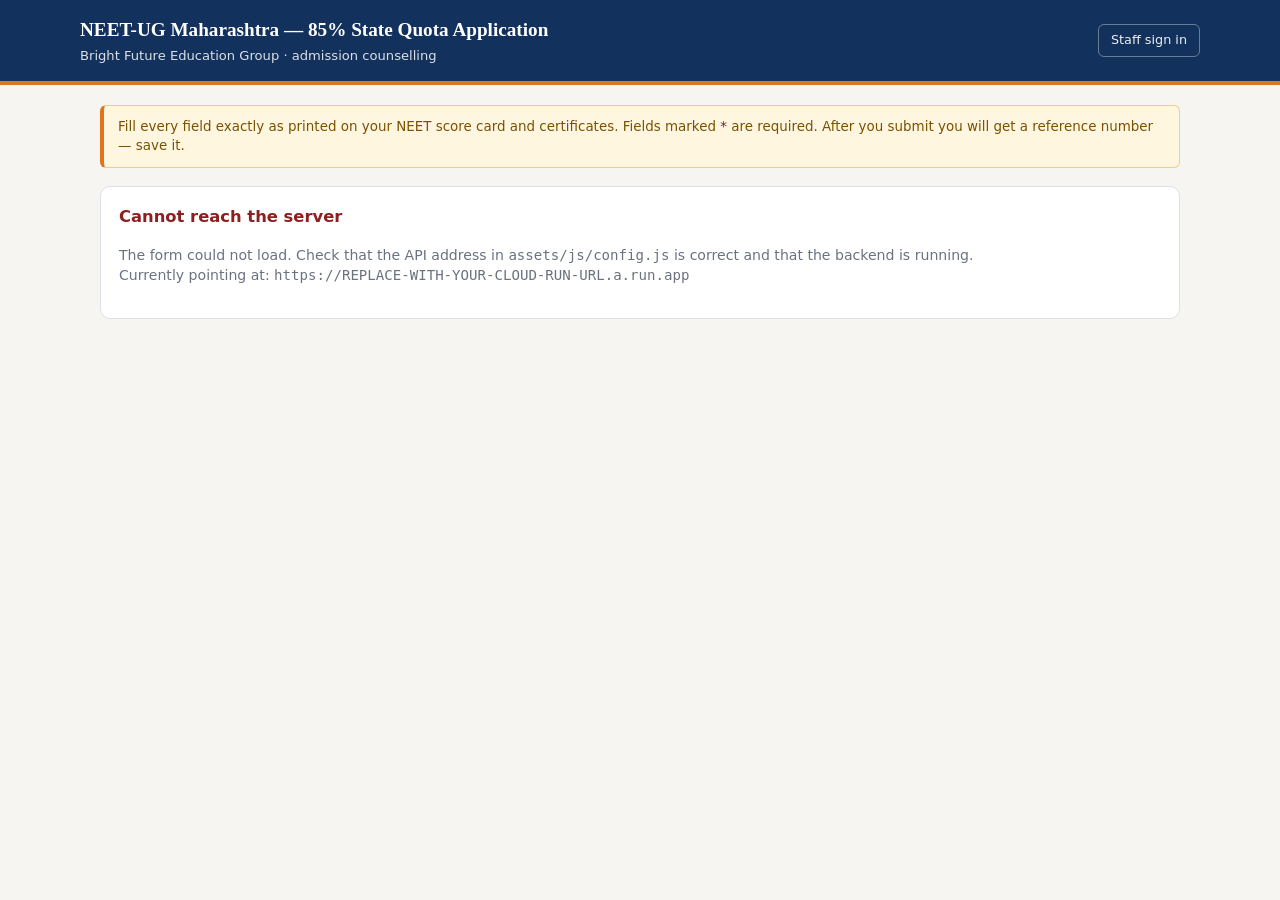
<file: frontend/index.html>
<!DOCTYPE html>
<html lang="en">
<head>
<meta charset="UTF-8">
<meta name="viewport" content="width=device-width, initial-scale=1.0">
<title>NEET-UG Maharashtra 85% — Application Form</title>
<meta name="description" content="Submit your NEET-UG Maharashtra 85% state quota admission details to Bright Future Education Group.">
<link rel="stylesheet" href="assets/css/style.css">
</head>
<body>

<header class="masthead">
  <div class="wrap">
    <div>
      <h1>NEET-UG Maharashtra — 85% State Quota Application</h1>
      <p>Bright Future Education Group · admission counselling</p>
    </div>
    <span class="spacer"></span>
    <a class="panel-link" href="admin.html">Staff sign in</a>
  </div>
</header>

<div class="shell" id="page">

  <div class="note">
    Fill every field exactly as printed on your NEET score card and certificates.
    Fields marked <span style="color:#8c2020">*</span> are required.
    After you submit you will get a reference number — save it.
  </div>

  <div id="formArea"><div class="empty">Loading the form…</div></div>

  <div class="card" id="submitCard" style="display:none">
    <div class="f" style="margin-bottom:14px">
      <label>
        <input type="checkbox" id="declare" style="width:auto;margin-right:6px">
        I confirm the information above is true and I will produce original documents when asked.
      </label>
    </div>
    <button class="btn-primary" id="submitBtn" onclick="submitForm()">Submit application</button>
    <button class="btn-ghost" onclick="if(confirm('Clear everything you have typed?')) location.reload()">Clear form</button>
  </div>
</div>

<script src="assets/js/config.js"></script>
<script src="assets/js/common.js"></script>
<script src="assets/js/form.js"></script>
</body>
</html>
</file>
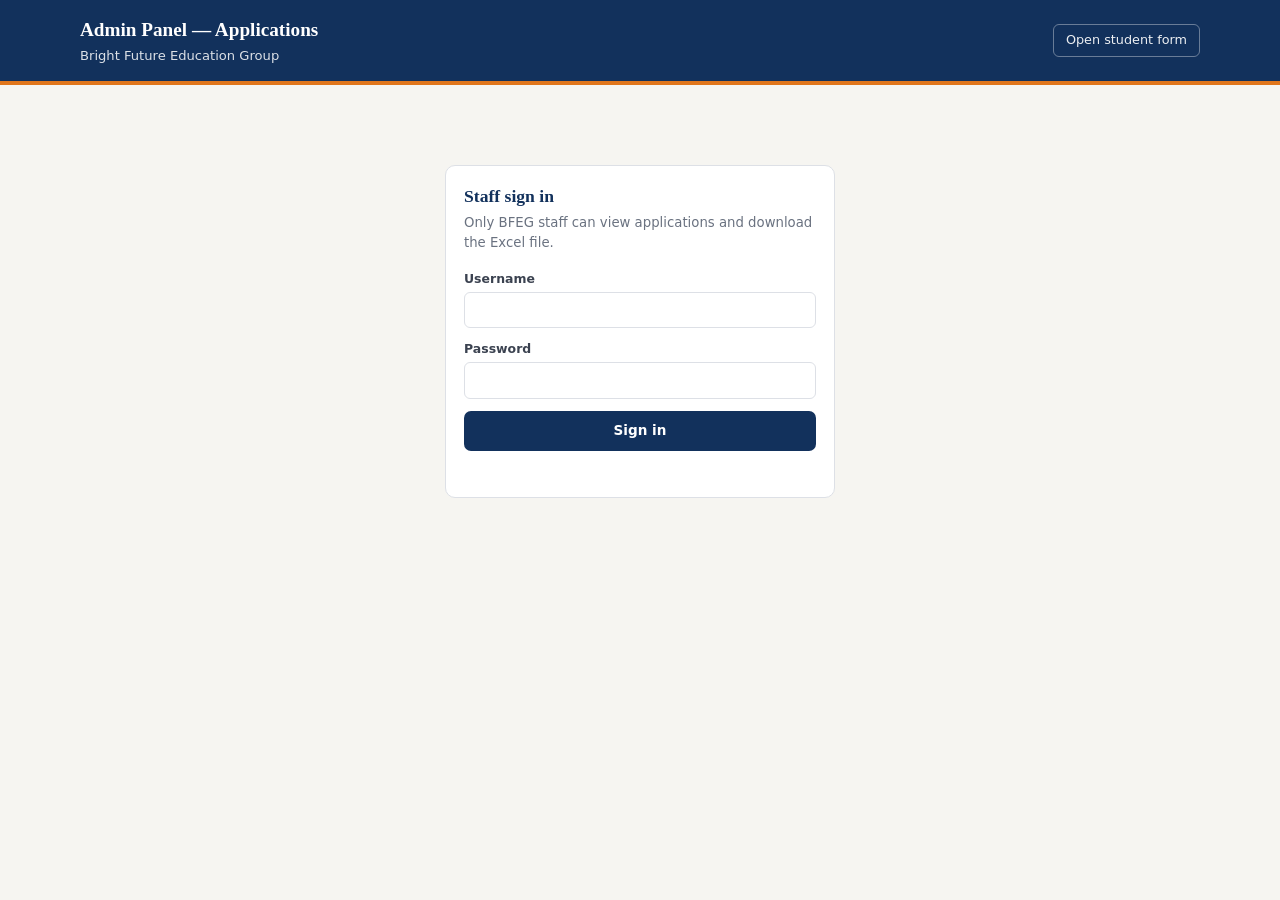
<file: frontend/admin.html>
<!DOCTYPE html>
<html lang="en">
<head>
<meta charset="UTF-8">
<meta name="viewport" content="width=device-width, initial-scale=1.0">
<title>Admin — BFEG Applications</title>
<meta name="robots" content="noindex,nofollow">
<link rel="stylesheet" href="assets/css/style.css">
</head>
<body>

<header class="masthead">
  <div class="wrap">
    <div>
      <h1>Admin Panel — Applications</h1>
      <p>Bright Future Education Group</p>
    </div>
    <span class="spacer"></span>
    <a class="panel-link" href="index.html">Open student form</a>
    <button class="panel-link" id="signOutBtn" onclick="signOut()" style="display:none">Sign out</button>
  </div>
</header>

<!-- ---------- LOGIN ---------- -->
<div class="shell" id="loginView">
  <div class="card login">
    <h2>Staff sign in</h2>
    <p>Only BFEG staff can view applications and download the Excel file.</p>
    <div class="f">
      <label for="u">Username</label>
      <input id="u" autocomplete="username" onkeydown="if(event.key==='Enter')doLogin()">
    </div>
    <div class="f">
      <label for="p">Password</label>
      <input id="p" type="password" autocomplete="current-password" onkeydown="if(event.key==='Enter')doLogin()">
    </div>
    <button class="btn-primary" id="loginBtn" onclick="doLogin()" style="width:100%">Sign in</button>
    <div class="err" id="loginErr"></div>
  </div>
</div>

<!-- ---------- DASHBOARD ---------- -->
<div class="shell" id="adminView" style="display:none">
  <div class="toolbar">
    <input type="search" id="q" placeholder="Search name, roll no, mobile, district…"
           onkeydown="if(event.key==='Enter')loadList(1)">
    <button class="btn-ghost" onclick="loadList(1)">Search</button>
    <button class="btn-ghost" onclick="document.getElementById('q').value='';loadList(1)">Reset</button>
    <button class="btn-accent" onclick="downloadAll()">Download Excel</button>
    <span class="count" id="count">—</span>
  </div>

  <div class="scroll">
    <table class="recs" id="recs">
      <thead><tr>
        <th>Reference</th><th>Name</th><th>NEET Roll</th><th>Mobile</th>
        <th>District</th><th>Category</th><th>Quota</th><th>Submitted</th><th></th><th></th><th></th><th></th>
      </tr></thead>
      <tbody><tr><td colspan="12" class="empty">Loading…</td></tr></tbody>
    </table>
  </div>

  <div class="toolbar" style="margin-top:14px">
    <button class="btn-ghost" id="prev" onclick="loadList(PAGE-1)">Previous</button>
    <button class="btn-ghost" id="next" onclick="loadList(PAGE+1)">Next</button>
    <span class="count" id="pageInfo"></span>
  </div>
</div>

<!-- ---------- DETAIL DIALOG ---------- -->
<dialog id="detail">
  <div class="dhead">
    <h3 id="dTitle">Application</h3>
    <span class="spacer" style="margin-left:auto"></span>
  </div>
  <div class="dbody" id="dBody"></div>
  <div class="dfoot">
    <button class="btn-primary" id="dPdf">Download filled form (PDF)</button>
    <button class="btn-accent" id="dExcel">Download Excel</button>
    <button class="btn-ghost" id="dEdit">Edit</button>
    <button class="btn-ghost" onclick="document.getElementById('detail').close()">Close</button>
  </div>
</dialog>

<!-- ---------- EDIT DIALOG ---------- -->
<dialog id="editDialog">
  <div class="dhead">
    <h3 id="eTitle">Edit Application</h3>
    <span class="spacer" style="margin-left:auto"></span>
  </div>
  <div class="dbody" id="eBody"></div>
  <div class="dfoot">
    <button class="btn-primary" id="eSaveBtn" onclick="saveEdit()">Save changes</button>
    <button class="btn-ghost" onclick="document.getElementById('editDialog').close()">Cancel</button>
  </div>
</dialog>

<script src="assets/js/config.js"></script>
<script src="assets/js/common.js"></script>
<script src="assets/js/admin.js"></script>
</body>
</html>
</file>
<file: frontend/assets/css/style.css>
:root{
  --navy:#12315c; --navy-soft:#1d4a86; --saffron:#e0761c;
  --paper:#f6f5f1; --card:#fff; --ink:#1c1f26; --muted:#6a7280;
  --line:#dde0e6; --bad:#8c2020; --good:#1a6b45;
}
*{box-sizing:border-box}
body{margin:0;background:var(--paper);color:var(--ink);
  font-family:"Segoe UI",system-ui,-apple-system,Roboto,Arial,sans-serif;font-size:14px;line-height:1.45}
a{color:var(--navy)}

.masthead{background:var(--navy);color:#fff;padding:16px 20px;border-bottom:4px solid var(--saffron)}
.masthead .wrap{max-width:1120px;margin:0 auto;display:flex;align-items:center;gap:14px;flex-wrap:wrap}
.masthead h1{margin:0;font-family:Georgia,"Times New Roman",serif;font-size:1.2rem;font-weight:600}
.masthead p{margin:2px 0 0;font-size:.82rem;opacity:.85}
.masthead .spacer{margin-left:auto}
.masthead a.panel-link,.masthead button.panel-link{color:#fff;font-size:.8rem;opacity:.92;text-decoration:none;
  border:1px solid rgba(255,255,255,.4);padding:6px 12px;border-radius:6px;background:transparent;cursor:pointer}
.masthead a.panel-link:hover,.masthead button.panel-link:hover{background:rgba(255,255,255,.14)}

.shell{max-width:1120px;margin:0 auto;padding:20px}
.note{background:#fff6e0;border:1px solid #e8cf93;border-left:4px solid var(--saffron);
  border-radius:6px;padding:11px 14px;margin-bottom:18px;font-size:.84rem;color:#7a5100}

button{font:inherit;font-weight:600;font-size:.85rem;cursor:pointer;border-radius:7px;
  padding:9px 15px;border:1px solid transparent;transition:.15s}
.btn-primary{background:var(--navy);color:#fff}
.btn-primary:hover{background:var(--navy-soft)}
.btn-accent{background:var(--saffron);color:#fff}
.btn-accent:hover{filter:brightness(1.08)}
.btn-ghost{background:#fff;color:var(--navy);border-color:var(--line)}
.btn-ghost:hover{border-color:var(--navy)}
.btn-danger{background:#fff;color:var(--bad);border-color:#e3bcbc}
button:disabled{opacity:.55;cursor:not-allowed}
button:focus-visible,input:focus-visible,select:focus-visible,textarea:focus-visible{
  outline:3px solid #9dc0ea;outline-offset:1px}

section.block{background:var(--card);border:1px solid var(--line);border-radius:10px;margin-bottom:16px;overflow:hidden}
section.block>h2{margin:0;padding:11px 16px;background:#eef1f6;border-bottom:1px solid var(--line);
  font-family:Georgia,serif;font-size:.96rem;color:var(--navy);display:flex;align-items:center;gap:10px}
section.block>h2 .num{background:var(--navy);color:#fff;font-family:system-ui,sans-serif;font-size:.72rem;
  width:22px;height:22px;border-radius:50%;display:grid;place-items:center;flex:none}
section.block>h2 .help{margin-left:auto;font-family:system-ui,sans-serif;font-size:.75rem;
  font-weight:400;color:var(--muted)}
.grid{display:grid;grid-template-columns:repeat(3,1fr);gap:13px;padding:16px}
@media(max-width:860px){.grid{grid-template-columns:repeat(2,1fr)}}
@media(max-width:560px){.grid{grid-template-columns:1fr}}
.f{display:flex;flex-direction:column;gap:4px}
.f.w2{grid-column:span 2}
.f.w3{grid-column:1/-1}
@media(max-width:560px){.f.w2{grid-column:1/-1}}
.f label{font-size:.78rem;font-weight:600;color:#3b4250}
.f .hint{font-size:.7rem;color:var(--muted);font-weight:400}
.f .req{color:var(--bad)}
input,select,textarea{font:inherit;font-size:.88rem;padding:7px 9px;border:1px solid var(--line);
  border-radius:6px;background:#fff;color:var(--ink);width:100%}
textarea{resize:vertical;min-height:62px}
.f.bad input,.f.bad select,.f.bad textarea{border-color:var(--bad);background:#fff8f8}

table{width:100%;border-collapse:collapse;font-size:.83rem}
th,td{border:1px solid var(--line);padding:7px 10px;text-align:left}
th{background:#eef1f6;color:var(--navy);font-weight:600}
.docwrap{padding:16px}
.docwrap select{padding:4px 6px;font-size:.8rem}

.card{background:var(--card);border:1px solid var(--line);border-radius:10px;padding:18px;margin-bottom:16px}
.login{max-width:390px;margin:60px auto}
.login h2{margin:0 0 4px;font-family:Georgia,serif;color:var(--navy);font-size:1.1rem}
.login p{margin:0 0 18px;color:var(--muted);font-size:.83rem}
.login .f{margin-bottom:12px}
.err{color:var(--bad);font-size:.82rem;margin-top:10px;min-height:18px}

.toolbar{display:flex;gap:10px;flex-wrap:wrap;align-items:center;margin-bottom:14px}
.toolbar input[type=search]{max-width:280px}
.toolbar .count{margin-left:auto;font-family:Georgia,serif;color:var(--navy);font-size:.88rem}
.scroll{overflow:auto;max-height:62vh;border:1px solid var(--line);border-radius:8px}
table.recs th{position:sticky;top:0;background:var(--navy);color:#fff;border-color:var(--navy-soft)}
table.recs tr:hover td{background:#f3f6fb}
table.recs td{white-space:nowrap}
.link{color:var(--navy);cursor:pointer;font-weight:600;text-decoration:underline}
.del{color:var(--bad);cursor:pointer;font-weight:600}
.empty{color:var(--muted);text-align:center;padding:24px;font-size:.88rem}

.ok-box{background:#fff;border:1px solid var(--line);border-radius:10px;padding:30px;text-align:center;
  max-width:520px;margin:50px auto}
.ok-box h2{font-family:Georgia,serif;color:var(--good);margin:0 0 8px}
.ok-box .ref{font-family:"Courier New",monospace;font-size:1.5rem;font-weight:700;color:var(--navy);
  background:#eef4fb;border:1px dashed var(--navy);border-radius:8px;padding:12px;margin:16px 0;letter-spacing:.05em}

dialog{border:none;border-radius:12px;padding:0;max-width:780px;width:92%;box-shadow:0 12px 40px rgba(0,0,0,.28)}
dialog::backdrop{background:rgba(12,25,45,.5)}
dialog .dhead{background:var(--navy);color:#fff;padding:13px 18px;display:flex;align-items:center;gap:12px}
dialog .dhead h3{margin:0;font-family:Georgia,serif;font-size:1rem}
dialog .dbody{padding:18px;max-height:66vh;overflow:auto}
dialog .dbody h4{font-family:Georgia,serif;color:var(--navy);margin:16px 0 6px;font-size:.9rem}
dialog .dfoot{padding:12px 18px;border-top:1px solid var(--line);display:flex;gap:10px;justify-content:flex-end}
dialog td.lab{background:#f6f7f9;font-weight:600;width:38%}

.toast{position:fixed;bottom:20px;left:50%;transform:translateX(-50%);background:var(--navy);color:#fff;
  padding:11px 20px;border-radius:8px;font-size:.86rem;box-shadow:0 6px 20px rgba(0,0,0,.22);
  z-index:99;opacity:0;pointer-events:none;transition:.25s}
.toast.show{opacity:1}
.toast.bad{background:var(--bad)}

@media print{
  .masthead,.toolbar,.note,button,dialog .dfoot{display:none !important}
}
</file>
